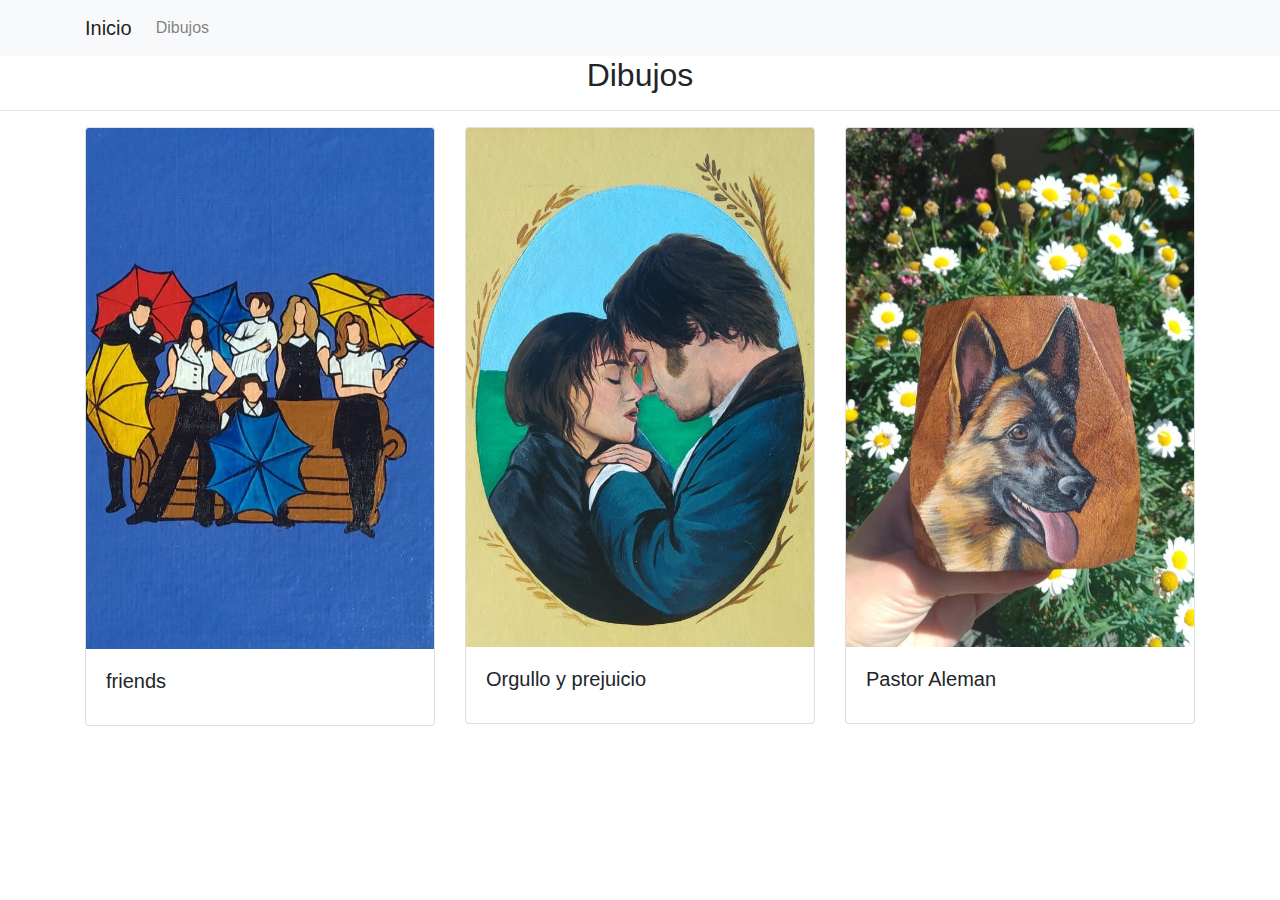
<file: pages/dibujos.html>
<!DOCTYPE html>
<html lang="en">
<head>
    <meta charset="UTF-8">
    <meta name="viewport" content="width=device-width, initial-scale=1.0">
    <title>Sobre mi</title>
   
    <link rel="stylesheet" href="https://stackpath.bootstrapcdn.com/bootstrap/4.5.2/css/bootstrap.min.css">
</head>
<body>
     <nav class="navbar navbar-expand-lg navbar-light bg-light">
        <div class="container">
            <a class="navbar-brand" href="../index.html">Inicio</a>
            <div class="collapse navbar-collapse">
                <nav class="navbar-nav">
                    <nav class="nav-item">
                        <a class="nav-link" href="#">Dibujos</a>
                    </nav>
                    
                </nav>
            </div>
        </div>
            
    </nav>
    <h2 class="text-center">Dibujos</h2>
    <hr>

    <div class="container">
        <div class="row">
           

            <div class="col-md-4">
                <div class="card mb-3" style="width: 100%;">
                    <img src="../images/friends.jpg" class="card-img-top" alt="Nymphadora Tonks">
                    <div class="card-body">
                        <h5 class="card-title">friends</h5>
                     
                      
                    </div>
                </div>
            </div>

            <div class="col-md-4">
                <div class="card mb-3" style="width: 100%;">
                    <img src="../images/op.jpg" class="card-img-top" alt="Justin Finch-Fletchley">
                    <div class="card-body">
                        <h5 class="card-title">Orgullo y prejuicio</h5>
                      
                    </div>
                </div>
            </div>

            <div class="col-md-4">
                <div class="card mb-3" style="width: 100%;">
                    <img src="../images/perrito.jpg" class="card-img-top" alt="Pomona Sprout">
                    <div class="card-body">
                        <h5 class="card-title">Pastor Aleman</h5>
                
                </div>
            </div>
        </div>
    </div>

    <script src="https://code.jquery.com/jquery-3.5.1.slim.min.js"></script>
    <script src="https://cdn.jsdelivr.net/npm/@popperjs/core@2.9.2/dist/umd/popper.min.js"></script>
    <script src="https://stackpath.bootstrapcdn.com/bootstrap/4.5.2/js/bootstrap.min.js"></script>
</body>
</html>
</file>
